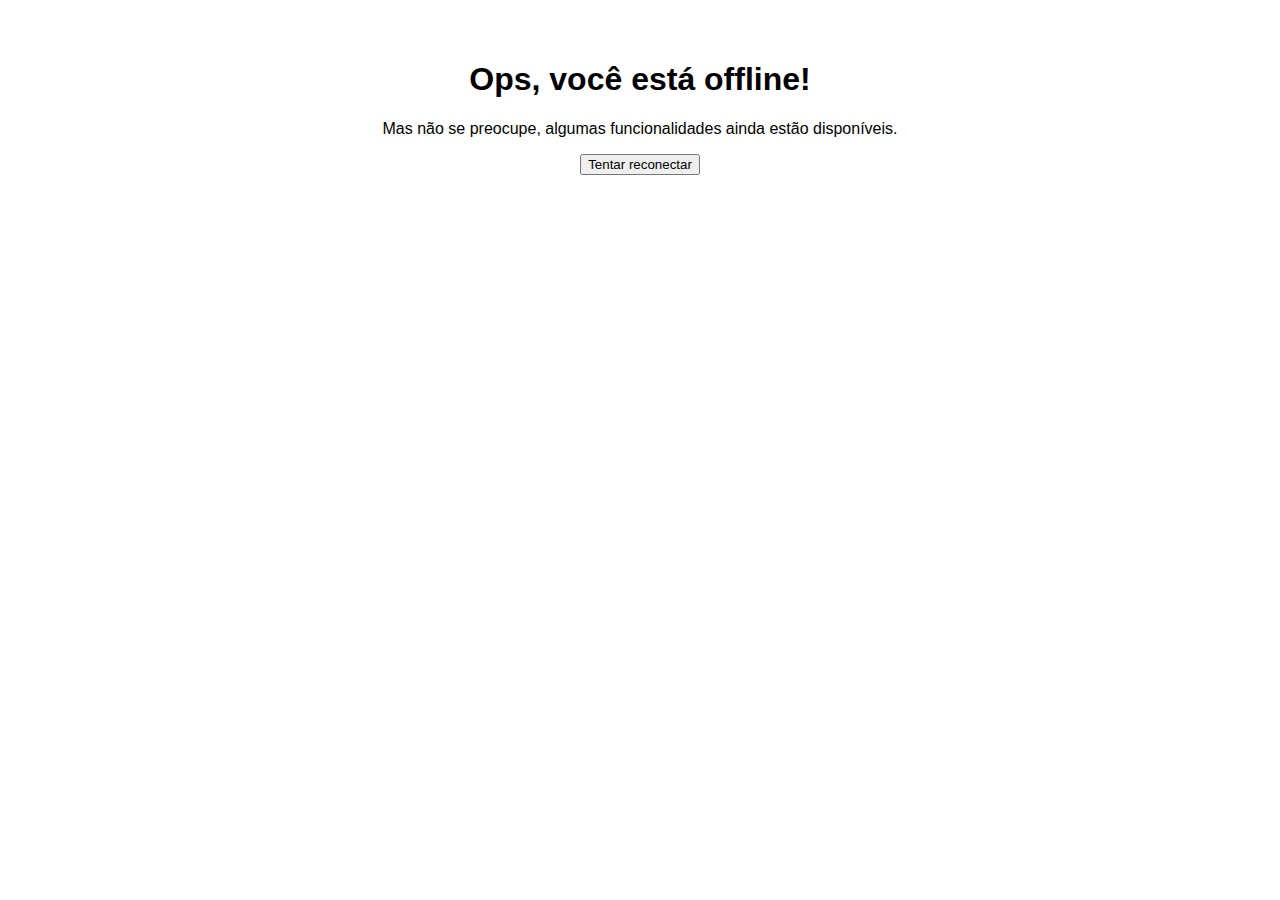
<file: offline.html>
<!DOCTYPE html>
<html>
<head>
  <title>República 907 - Offline</title>
  <style>
    body { 
      font-family: 'Poppins', sans-serif;
      background: var(--secondary-color);
      color: var(--primary-color);
      text-align: center;
      padding: 2rem;
    }
  </style>
</head>
<body>
  <h1>Ops, você está offline!</h1>
  <p>Mas não se preocupe, algumas funcionalidades ainda estão disponíveis.</p>
  <button onclick="location.reload()">Tentar reconectar</button>
</body>
</html>
</file>
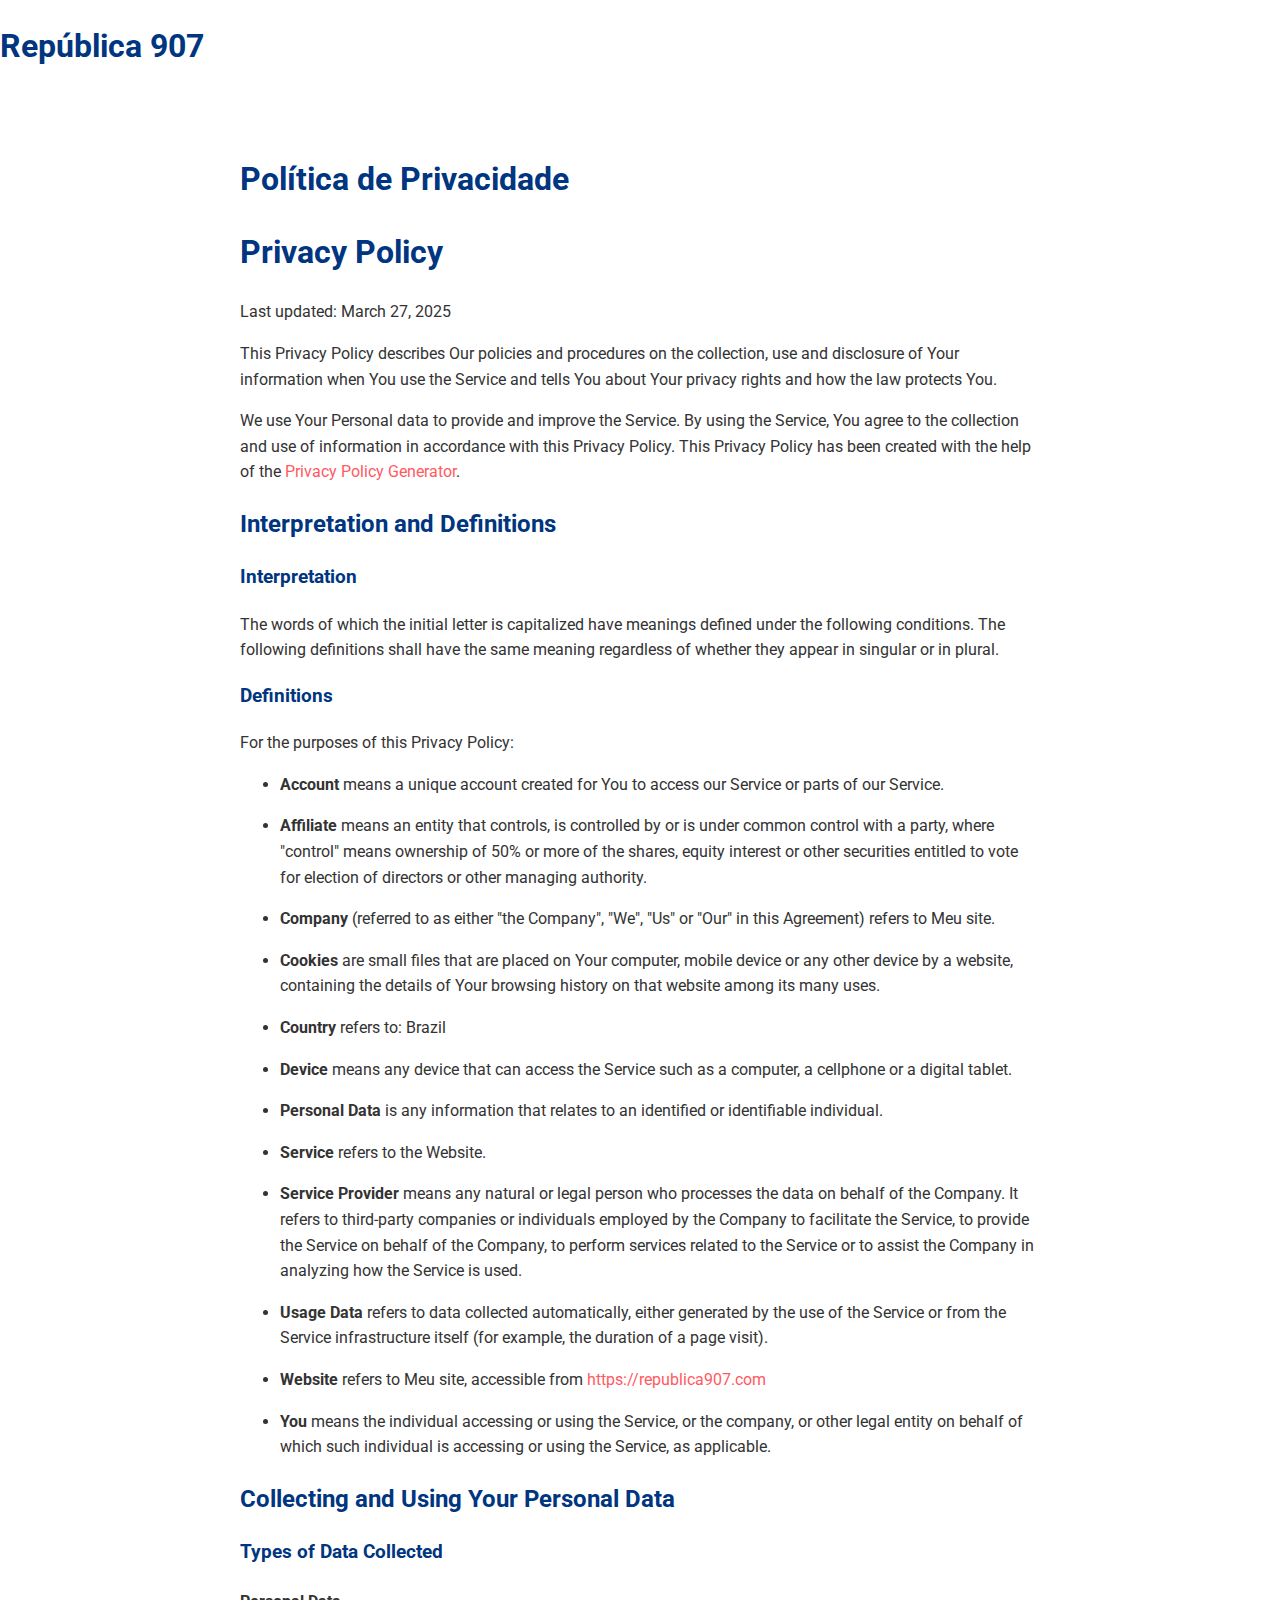
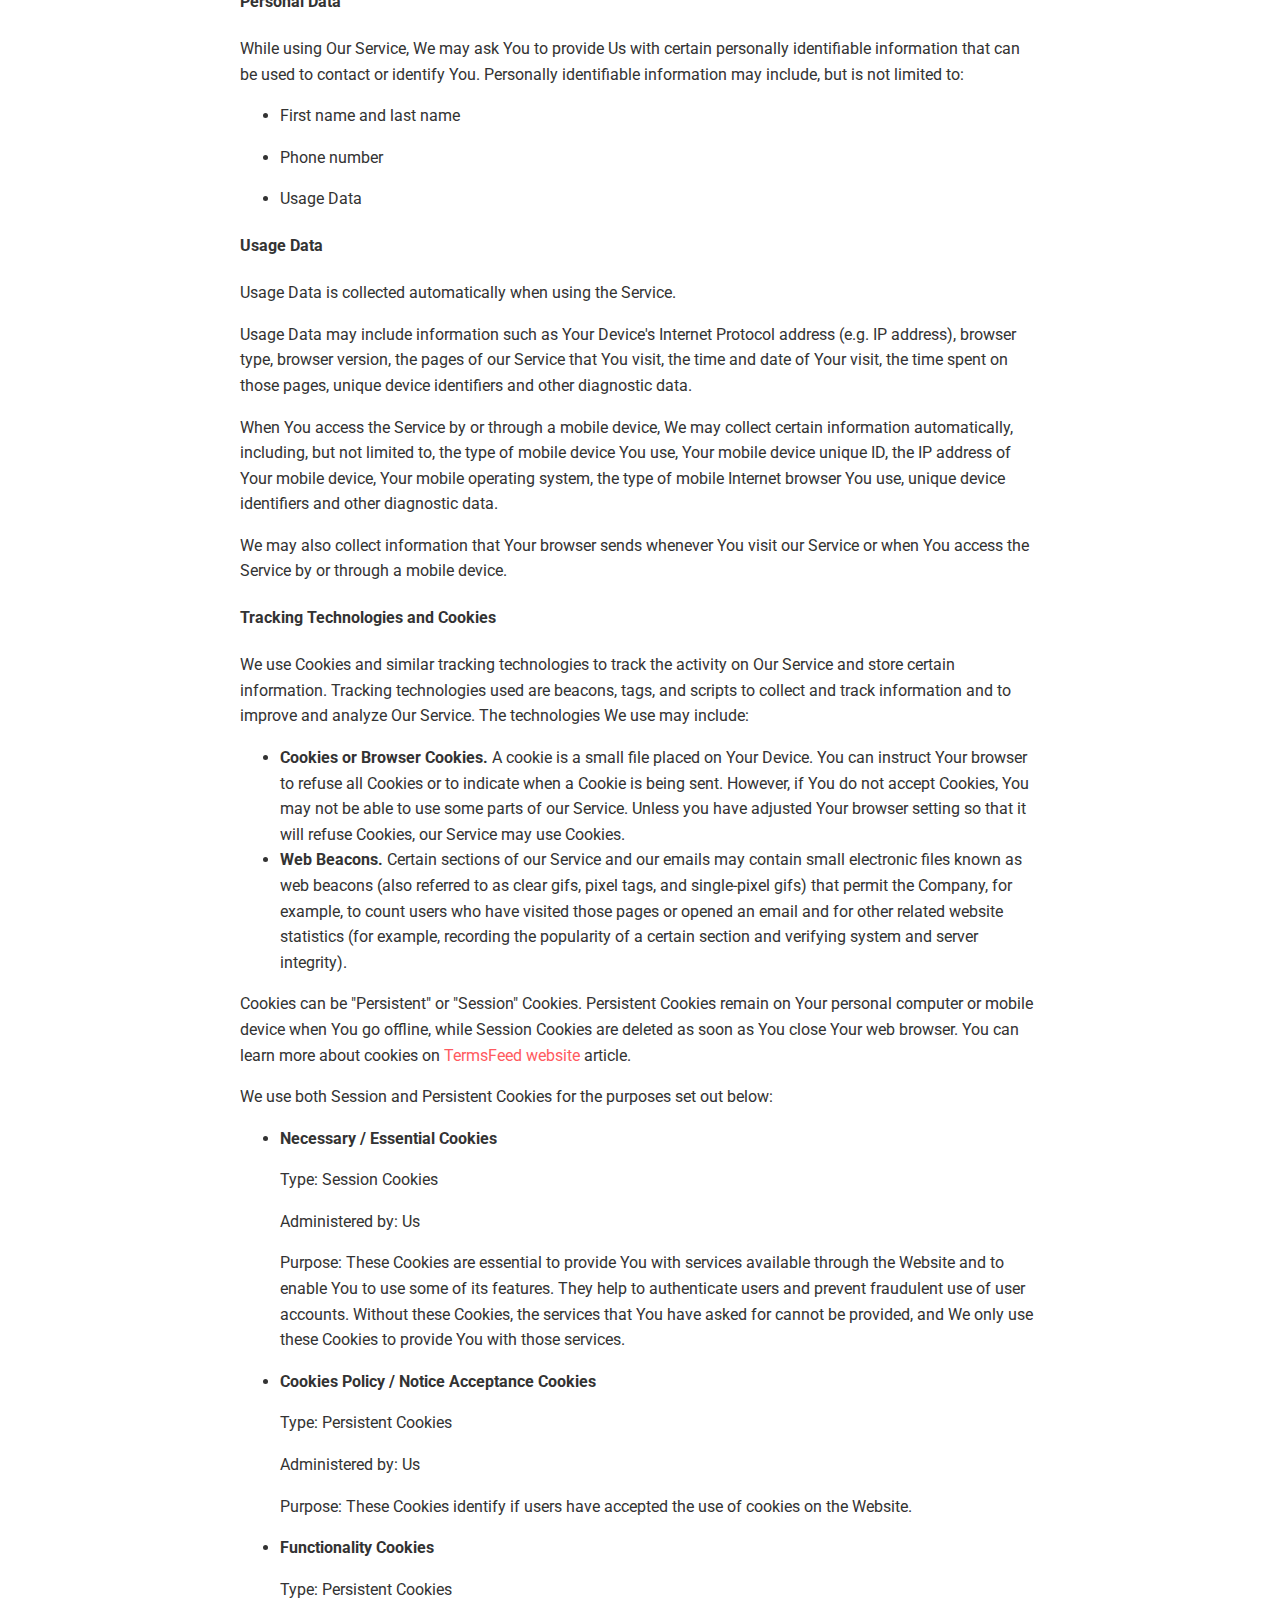
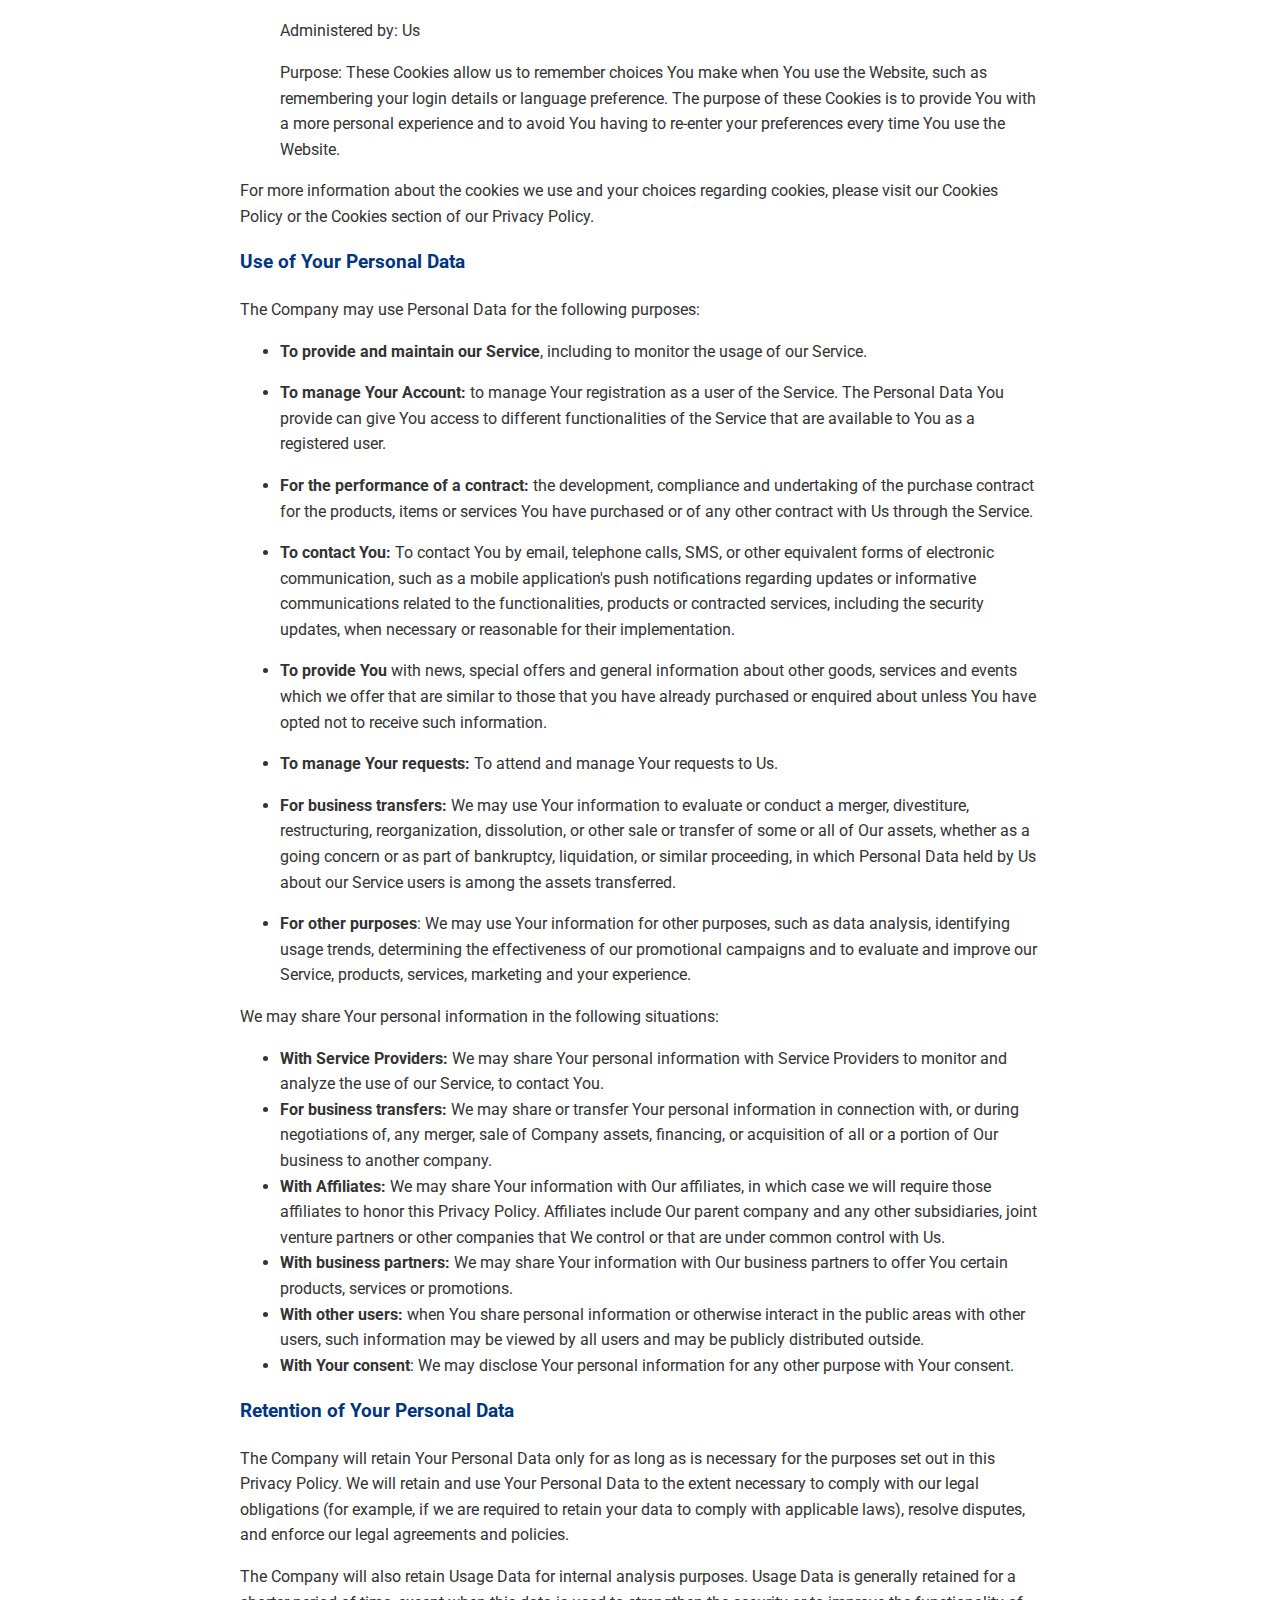
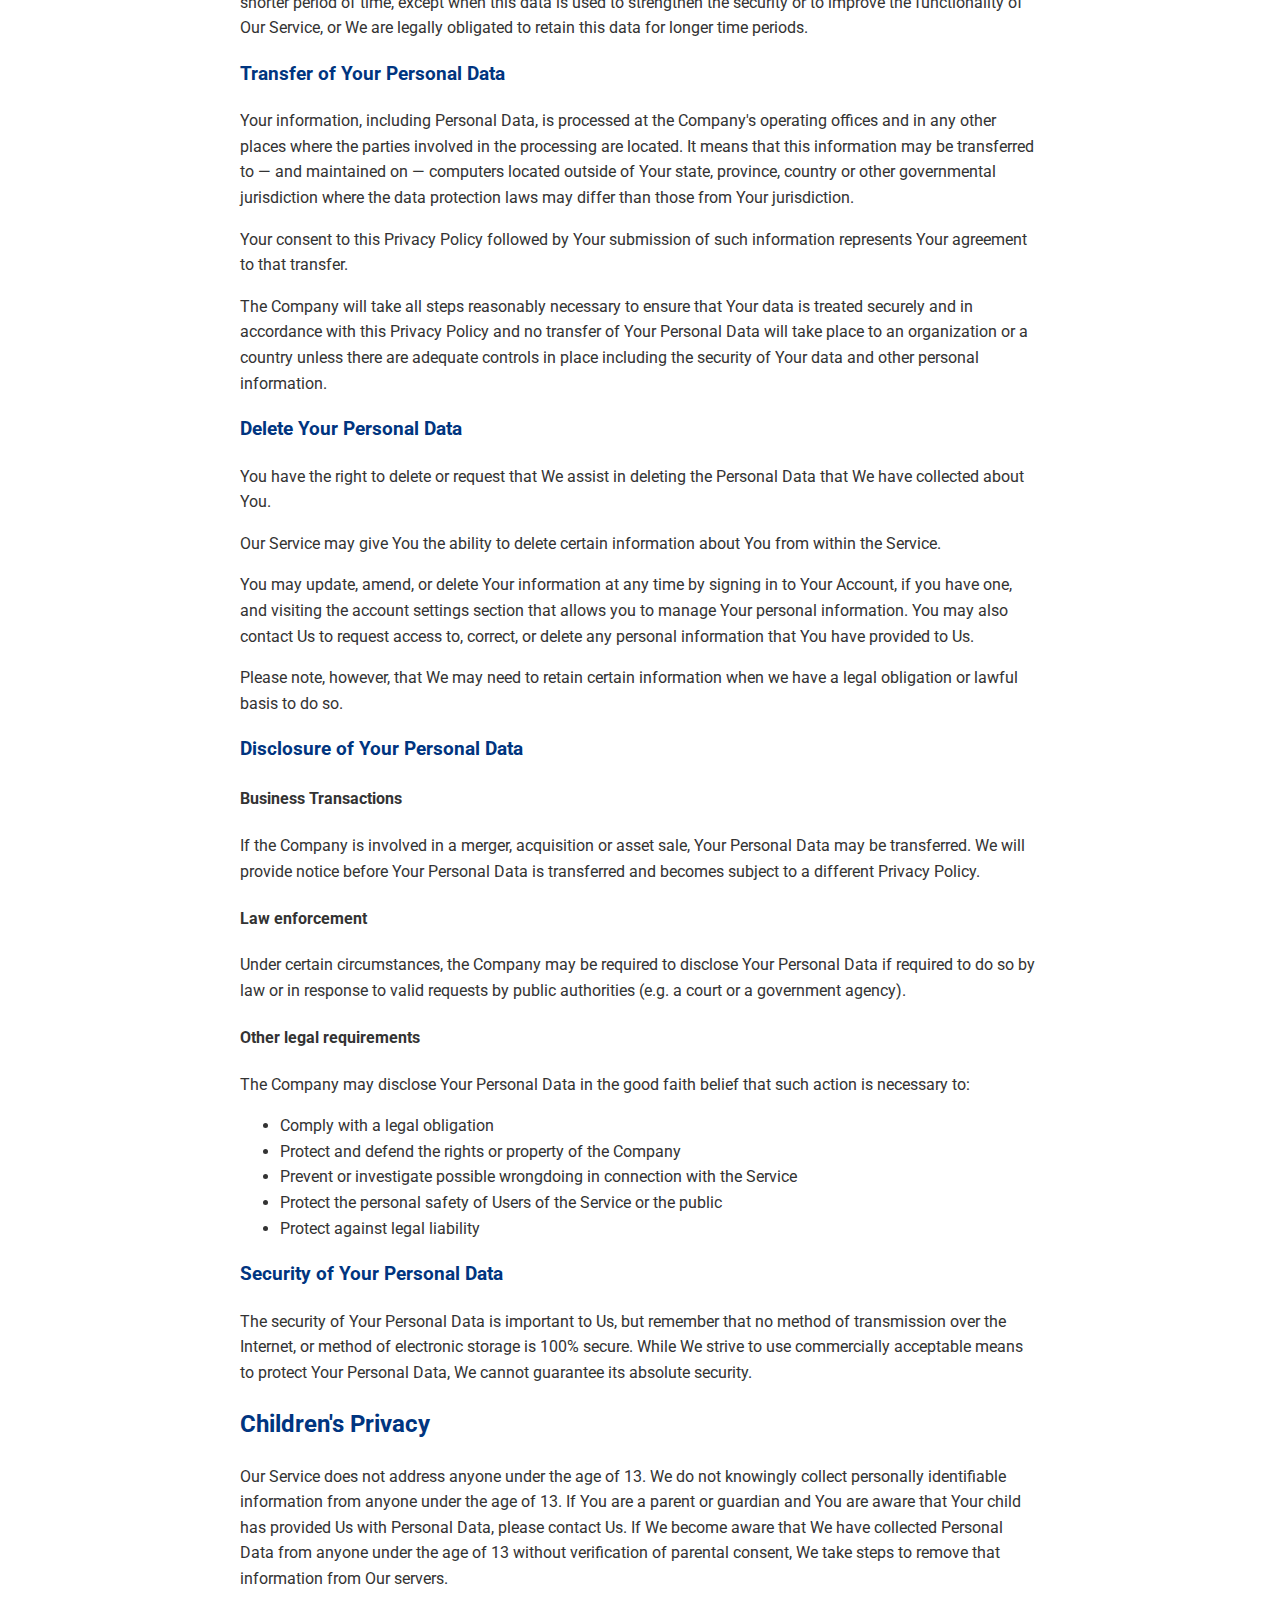
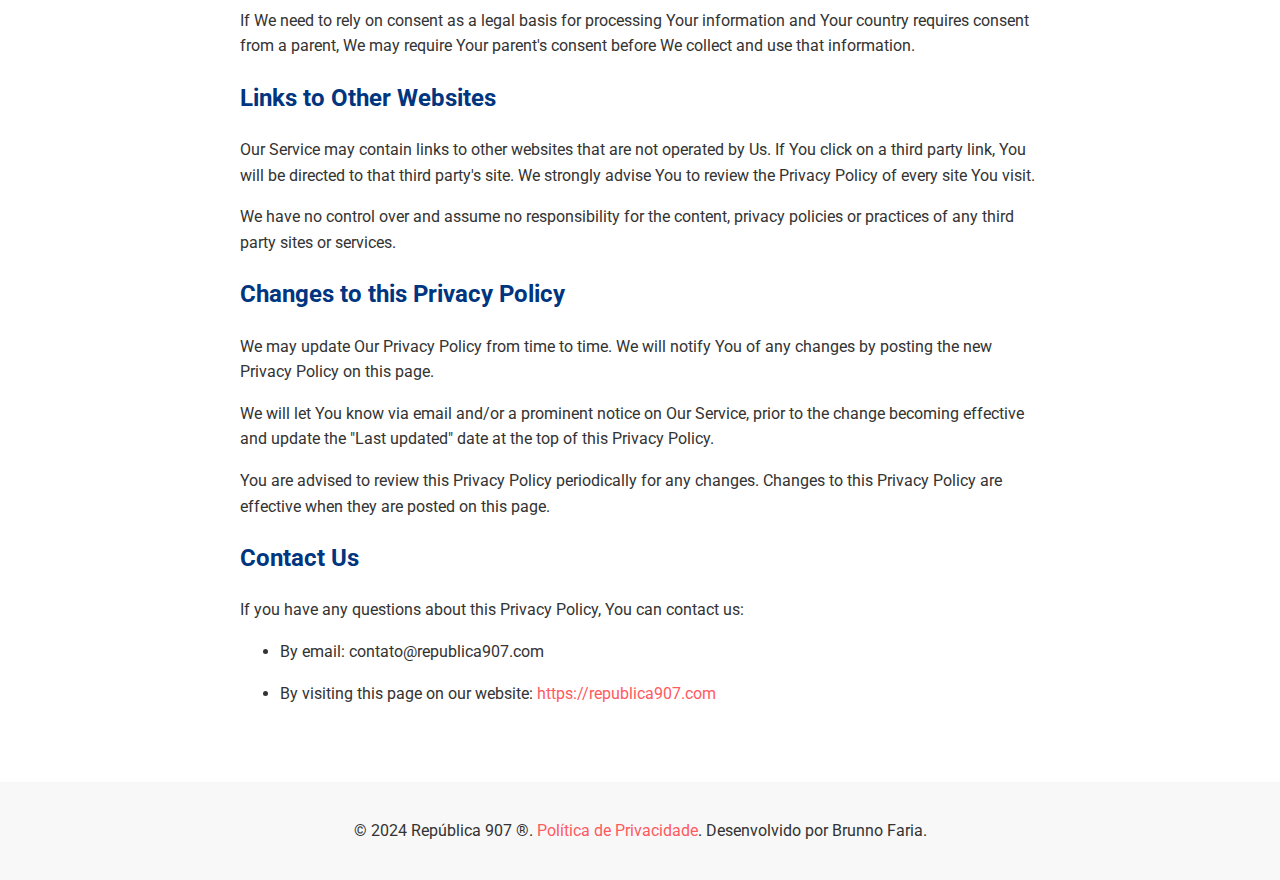
<file: politica-de-privacidade.html>
<!DOCTYPE html>
<html lang="pt-BR">
<head>
  <meta charset="UTF-8">
  <meta name="viewport" content="width=device-width, initial-scale=1.0">
  <title>Política de Privacidade - República 907</title>
  <style>
    :root {
      --primary-color: #003580;
      --accent-color: #FF5A5F;
      --text-color: #333;
    }
    body {
      font-family: 'Roboto', Arial, sans-serif;
      line-height: 1.6;
      color: var(--text-color);
      margin: 0;
      padding: 0;
    }
    .privacy-container {
      max-width: 800px;
      margin: 40px auto;
      padding: 20px;
    }
    h1, h2, h3 {
      color: var(--primary-color);
    }
    a {
      color: var(--accent-color);
      text-decoration: none;
    }
    footer {
      background: #f8f8f8;
      padding: 20px;
      text-align: center;
    }
  </style>
  <link href="https://fonts.googleapis.com/css2?family=Roboto:wght@400;500&display=swap" rel="stylesheet">
</head>
<body>
  <header>
    <!-- Mesmo header do seu site (opcional) -->
    <div class="logo">
      <h1><i class="fas fa-home"></i> República 907</h1>
    </div>
  </header>

  <main class="privacy-container">
    <h1>Política de Privacidade</h1>
    <h1>Privacy Policy</h1>
<p>Last updated: March 27, 2025</p>
<p>This Privacy Policy describes Our policies and procedures on the collection, use and disclosure of Your information when You use the Service and tells You about Your privacy rights and how the law protects You.</p>
<p>We use Your Personal data to provide and improve the Service. By using the Service, You agree to the collection and use of information in accordance with this Privacy Policy. This Privacy Policy has been created with the help of the <a href="https://www.termsfeed.com/privacy-policy-generator/" target="_blank">Privacy Policy Generator</a>.</p>
<h2>Interpretation and Definitions</h2>
<h3>Interpretation</h3>
<p>The words of which the initial letter is capitalized have meanings defined under the following conditions. The following definitions shall have the same meaning regardless of whether they appear in singular or in plural.</p>
<h3>Definitions</h3>
<p>For the purposes of this Privacy Policy:</p>
<ul>
<li>
<p><strong>Account</strong> means a unique account created for You to access our Service or parts of our Service.</p>
</li>
<li>
<p><strong>Affiliate</strong> means an entity that controls, is controlled by or is under common control with a party, where &quot;control&quot; means ownership of 50% or more of the shares, equity interest or other securities entitled to vote for election of directors or other managing authority.</p>
</li>
<li>
<p><strong>Company</strong> (referred to as either &quot;the Company&quot;, &quot;We&quot;, &quot;Us&quot; or &quot;Our&quot; in this Agreement) refers to Meu site.</p>
</li>
<li>
<p><strong>Cookies</strong> are small files that are placed on Your computer, mobile device or any other device by a website, containing the details of Your browsing history on that website among its many uses.</p>
</li>
<li>
<p><strong>Country</strong> refers to:  Brazil</p>
</li>
<li>
<p><strong>Device</strong> means any device that can access the Service such as a computer, a cellphone or a digital tablet.</p>
</li>
<li>
<p><strong>Personal Data</strong> is any information that relates to an identified or identifiable individual.</p>
</li>
<li>
<p><strong>Service</strong> refers to the Website.</p>
</li>
<li>
<p><strong>Service Provider</strong> means any natural or legal person who processes the data on behalf of the Company. It refers to third-party companies or individuals employed by the Company to facilitate the Service, to provide the Service on behalf of the Company, to perform services related to the Service or to assist the Company in analyzing how the Service is used.</p>
</li>
<li>
<p><strong>Usage Data</strong> refers to data collected automatically, either generated by the use of the Service or from the Service infrastructure itself (for example, the duration of a page visit).</p>
</li>
<li>
<p><strong>Website</strong> refers to Meu site, accessible from <a href="https://republica907.com" rel="external nofollow noopener" target="_blank">https://republica907.com</a></p>
</li>
<li>
<p><strong>You</strong> means the individual accessing or using the Service, or the company, or other legal entity on behalf of which such individual is accessing or using the Service, as applicable.</p>
</li>
</ul>
<h2>Collecting and Using Your Personal Data</h2>
<h3>Types of Data Collected</h3>
<h4>Personal Data</h4>
<p>While using Our Service, We may ask You to provide Us with certain personally identifiable information that can be used to contact or identify You. Personally identifiable information may include, but is not limited to:</p>
<ul>
<li>
<p>First name and last name</p>
</li>
<li>
<p>Phone number</p>
</li>
<li>
<p>Usage Data</p>
</li>
</ul>
<h4>Usage Data</h4>
<p>Usage Data is collected automatically when using the Service.</p>
<p>Usage Data may include information such as Your Device's Internet Protocol address (e.g. IP address), browser type, browser version, the pages of our Service that You visit, the time and date of Your visit, the time spent on those pages, unique device identifiers and other diagnostic data.</p>
<p>When You access the Service by or through a mobile device, We may collect certain information automatically, including, but not limited to, the type of mobile device You use, Your mobile device unique ID, the IP address of Your mobile device, Your mobile operating system, the type of mobile Internet browser You use, unique device identifiers and other diagnostic data.</p>
<p>We may also collect information that Your browser sends whenever You visit our Service or when You access the Service by or through a mobile device.</p>
<h4>Tracking Technologies and Cookies</h4>
<p>We use Cookies and similar tracking technologies to track the activity on Our Service and store certain information. Tracking technologies used are beacons, tags, and scripts to collect and track information and to improve and analyze Our Service. The technologies We use may include:</p>
<ul>
<li><strong>Cookies or Browser Cookies.</strong> A cookie is a small file placed on Your Device. You can instruct Your browser to refuse all Cookies or to indicate when a Cookie is being sent. However, if You do not accept Cookies, You may not be able to use some parts of our Service. Unless you have adjusted Your browser setting so that it will refuse Cookies, our Service may use Cookies.</li>
<li><strong>Web Beacons.</strong> Certain sections of our Service and our emails may contain small electronic files known as web beacons (also referred to as clear gifs, pixel tags, and single-pixel gifs) that permit the Company, for example, to count users who have visited those pages or opened an email and for other related website statistics (for example, recording the popularity of a certain section and verifying system and server integrity).</li>
</ul>
<p>Cookies can be &quot;Persistent&quot; or &quot;Session&quot; Cookies. Persistent Cookies remain on Your personal computer or mobile device when You go offline, while Session Cookies are deleted as soon as You close Your web browser. You can learn more about cookies on <a href="https://www.termsfeed.com/blog/cookies/#What_Are_Cookies" target="_blank">TermsFeed website</a> article.</p>
<p>We use both Session and Persistent Cookies for the purposes set out below:</p>
<ul>
<li>
<p><strong>Necessary / Essential Cookies</strong></p>
<p>Type: Session Cookies</p>
<p>Administered by: Us</p>
<p>Purpose: These Cookies are essential to provide You with services available through the Website and to enable You to use some of its features. They help to authenticate users and prevent fraudulent use of user accounts. Without these Cookies, the services that You have asked for cannot be provided, and We only use these Cookies to provide You with those services.</p>
</li>
<li>
<p><strong>Cookies Policy / Notice Acceptance Cookies</strong></p>
<p>Type: Persistent Cookies</p>
<p>Administered by: Us</p>
<p>Purpose: These Cookies identify if users have accepted the use of cookies on the Website.</p>
</li>
<li>
<p><strong>Functionality Cookies</strong></p>
<p>Type: Persistent Cookies</p>
<p>Administered by: Us</p>
<p>Purpose: These Cookies allow us to remember choices You make when You use the Website, such as remembering your login details or language preference. The purpose of these Cookies is to provide You with a more personal experience and to avoid You having to re-enter your preferences every time You use the Website.</p>
</li>
</ul>
<p>For more information about the cookies we use and your choices regarding cookies, please visit our Cookies Policy or the Cookies section of our Privacy Policy.</p>
<h3>Use of Your Personal Data</h3>
<p>The Company may use Personal Data for the following purposes:</p>
<ul>
<li>
<p><strong>To provide and maintain our Service</strong>, including to monitor the usage of our Service.</p>
</li>
<li>
<p><strong>To manage Your Account:</strong> to manage Your registration as a user of the Service. The Personal Data You provide can give You access to different functionalities of the Service that are available to You as a registered user.</p>
</li>
<li>
<p><strong>For the performance of a contract:</strong> the development, compliance and undertaking of the purchase contract for the products, items or services You have purchased or of any other contract with Us through the Service.</p>
</li>
<li>
<p><strong>To contact You:</strong> To contact You by email, telephone calls, SMS, or other equivalent forms of electronic communication, such as a mobile application's push notifications regarding updates or informative communications related to the functionalities, products or contracted services, including the security updates, when necessary or reasonable for their implementation.</p>
</li>
<li>
<p><strong>To provide You</strong> with news, special offers and general information about other goods, services and events which we offer that are similar to those that you have already purchased or enquired about unless You have opted not to receive such information.</p>
</li>
<li>
<p><strong>To manage Your requests:</strong> To attend and manage Your requests to Us.</p>
</li>
<li>
<p><strong>For business transfers:</strong> We may use Your information to evaluate or conduct a merger, divestiture, restructuring, reorganization, dissolution, or other sale or transfer of some or all of Our assets, whether as a going concern or as part of bankruptcy, liquidation, or similar proceeding, in which Personal Data held by Us about our Service users is among the assets transferred.</p>
</li>
<li>
<p><strong>For other purposes</strong>: We may use Your information for other purposes, such as data analysis, identifying usage trends, determining the effectiveness of our promotional campaigns and to evaluate and improve our Service, products, services, marketing and your experience.</p>
</li>
</ul>
<p>We may share Your personal information in the following situations:</p>
<ul>
<li><strong>With Service Providers:</strong> We may share Your personal information with Service Providers to monitor and analyze the use of our Service,  to contact You.</li>
<li><strong>For business transfers:</strong> We may share or transfer Your personal information in connection with, or during negotiations of, any merger, sale of Company assets, financing, or acquisition of all or a portion of Our business to another company.</li>
<li><strong>With Affiliates:</strong> We may share Your information with Our affiliates, in which case we will require those affiliates to honor this Privacy Policy. Affiliates include Our parent company and any other subsidiaries, joint venture partners or other companies that We control or that are under common control with Us.</li>
<li><strong>With business partners:</strong> We may share Your information with Our business partners to offer You certain products, services or promotions.</li>
<li><strong>With other users:</strong> when You share personal information or otherwise interact in the public areas with other users, such information may be viewed by all users and may be publicly distributed outside.</li>
<li><strong>With Your consent</strong>: We may disclose Your personal information for any other purpose with Your consent.</li>
</ul>
<h3>Retention of Your Personal Data</h3>
<p>The Company will retain Your Personal Data only for as long as is necessary for the purposes set out in this Privacy Policy. We will retain and use Your Personal Data to the extent necessary to comply with our legal obligations (for example, if we are required to retain your data to comply with applicable laws), resolve disputes, and enforce our legal agreements and policies.</p>
<p>The Company will also retain Usage Data for internal analysis purposes. Usage Data is generally retained for a shorter period of time, except when this data is used to strengthen the security or to improve the functionality of Our Service, or We are legally obligated to retain this data for longer time periods.</p>
<h3>Transfer of Your Personal Data</h3>
<p>Your information, including Personal Data, is processed at the Company's operating offices and in any other places where the parties involved in the processing are located. It means that this information may be transferred to — and maintained on — computers located outside of Your state, province, country or other governmental jurisdiction where the data protection laws may differ than those from Your jurisdiction.</p>
<p>Your consent to this Privacy Policy followed by Your submission of such information represents Your agreement to that transfer.</p>
<p>The Company will take all steps reasonably necessary to ensure that Your data is treated securely and in accordance with this Privacy Policy and no transfer of Your Personal Data will take place to an organization or a country unless there are adequate controls in place including the security of Your data and other personal information.</p>
<h3>Delete Your Personal Data</h3>
<p>You have the right to delete or request that We assist in deleting the Personal Data that We have collected about You.</p>
<p>Our Service may give You the ability to delete certain information about You from within the Service.</p>
<p>You may update, amend, or delete Your information at any time by signing in to Your Account, if you have one, and visiting the account settings section that allows you to manage Your personal information. You may also contact Us to request access to, correct, or delete any personal information that You have provided to Us.</p>
<p>Please note, however, that We may need to retain certain information when we have a legal obligation or lawful basis to do so.</p>
<h3>Disclosure of Your Personal Data</h3>
<h4>Business Transactions</h4>
<p>If the Company is involved in a merger, acquisition or asset sale, Your Personal Data may be transferred. We will provide notice before Your Personal Data is transferred and becomes subject to a different Privacy Policy.</p>
<h4>Law enforcement</h4>
<p>Under certain circumstances, the Company may be required to disclose Your Personal Data if required to do so by law or in response to valid requests by public authorities (e.g. a court or a government agency).</p>
<h4>Other legal requirements</h4>
<p>The Company may disclose Your Personal Data in the good faith belief that such action is necessary to:</p>
<ul>
<li>Comply with a legal obligation</li>
<li>Protect and defend the rights or property of the Company</li>
<li>Prevent or investigate possible wrongdoing in connection with the Service</li>
<li>Protect the personal safety of Users of the Service or the public</li>
<li>Protect against legal liability</li>
</ul>
<h3>Security of Your Personal Data</h3>
<p>The security of Your Personal Data is important to Us, but remember that no method of transmission over the Internet, or method of electronic storage is 100% secure. While We strive to use commercially acceptable means to protect Your Personal Data, We cannot guarantee its absolute security.</p>
<h2>Children's Privacy</h2>
<p>Our Service does not address anyone under the age of 13. We do not knowingly collect personally identifiable information from anyone under the age of 13. If You are a parent or guardian and You are aware that Your child has provided Us with Personal Data, please contact Us. If We become aware that We have collected Personal Data from anyone under the age of 13 without verification of parental consent, We take steps to remove that information from Our servers.</p>
<p>If We need to rely on consent as a legal basis for processing Your information and Your country requires consent from a parent, We may require Your parent's consent before We collect and use that information.</p>
<h2>Links to Other Websites</h2>
<p>Our Service may contain links to other websites that are not operated by Us. If You click on a third party link, You will be directed to that third party's site. We strongly advise You to review the Privacy Policy of every site You visit.</p>
<p>We have no control over and assume no responsibility for the content, privacy policies or practices of any third party sites or services.</p>
<h2>Changes to this Privacy Policy</h2>
<p>We may update Our Privacy Policy from time to time. We will notify You of any changes by posting the new Privacy Policy on this page.</p>
<p>We will let You know via email and/or a prominent notice on Our Service, prior to the change becoming effective and update the &quot;Last updated&quot; date at the top of this Privacy Policy.</p>
<p>You are advised to review this Privacy Policy periodically for any changes. Changes to this Privacy Policy are effective when they are posted on this page.</p>
<h2>Contact Us</h2>
<p>If you have any questions about this Privacy Policy, You can contact us:</p>
<ul>
<li>
<p>By email: contato@republica907.com</p>
</li>
<li>
<p>By visiting this page on our website: <a href="https://republica907.com" rel="external nofollow noopener" target="_blank">https://republica907.com</a></p>
</li>
</ul>
  </main>

  <footer>
    <!-- Mesmo footer do seu site -->
    <div class="footer-bottom">
      <p>&copy; 2024 República 907 ®. 
        <a href="/politica-de-privacidade.html" style="color: var(--accent-color);">Política de Privacidade</a>. 
        Desenvolvido por Brunno Faria.
      </p>
    </div>
  </footer>
</body>
</html>
</file>
